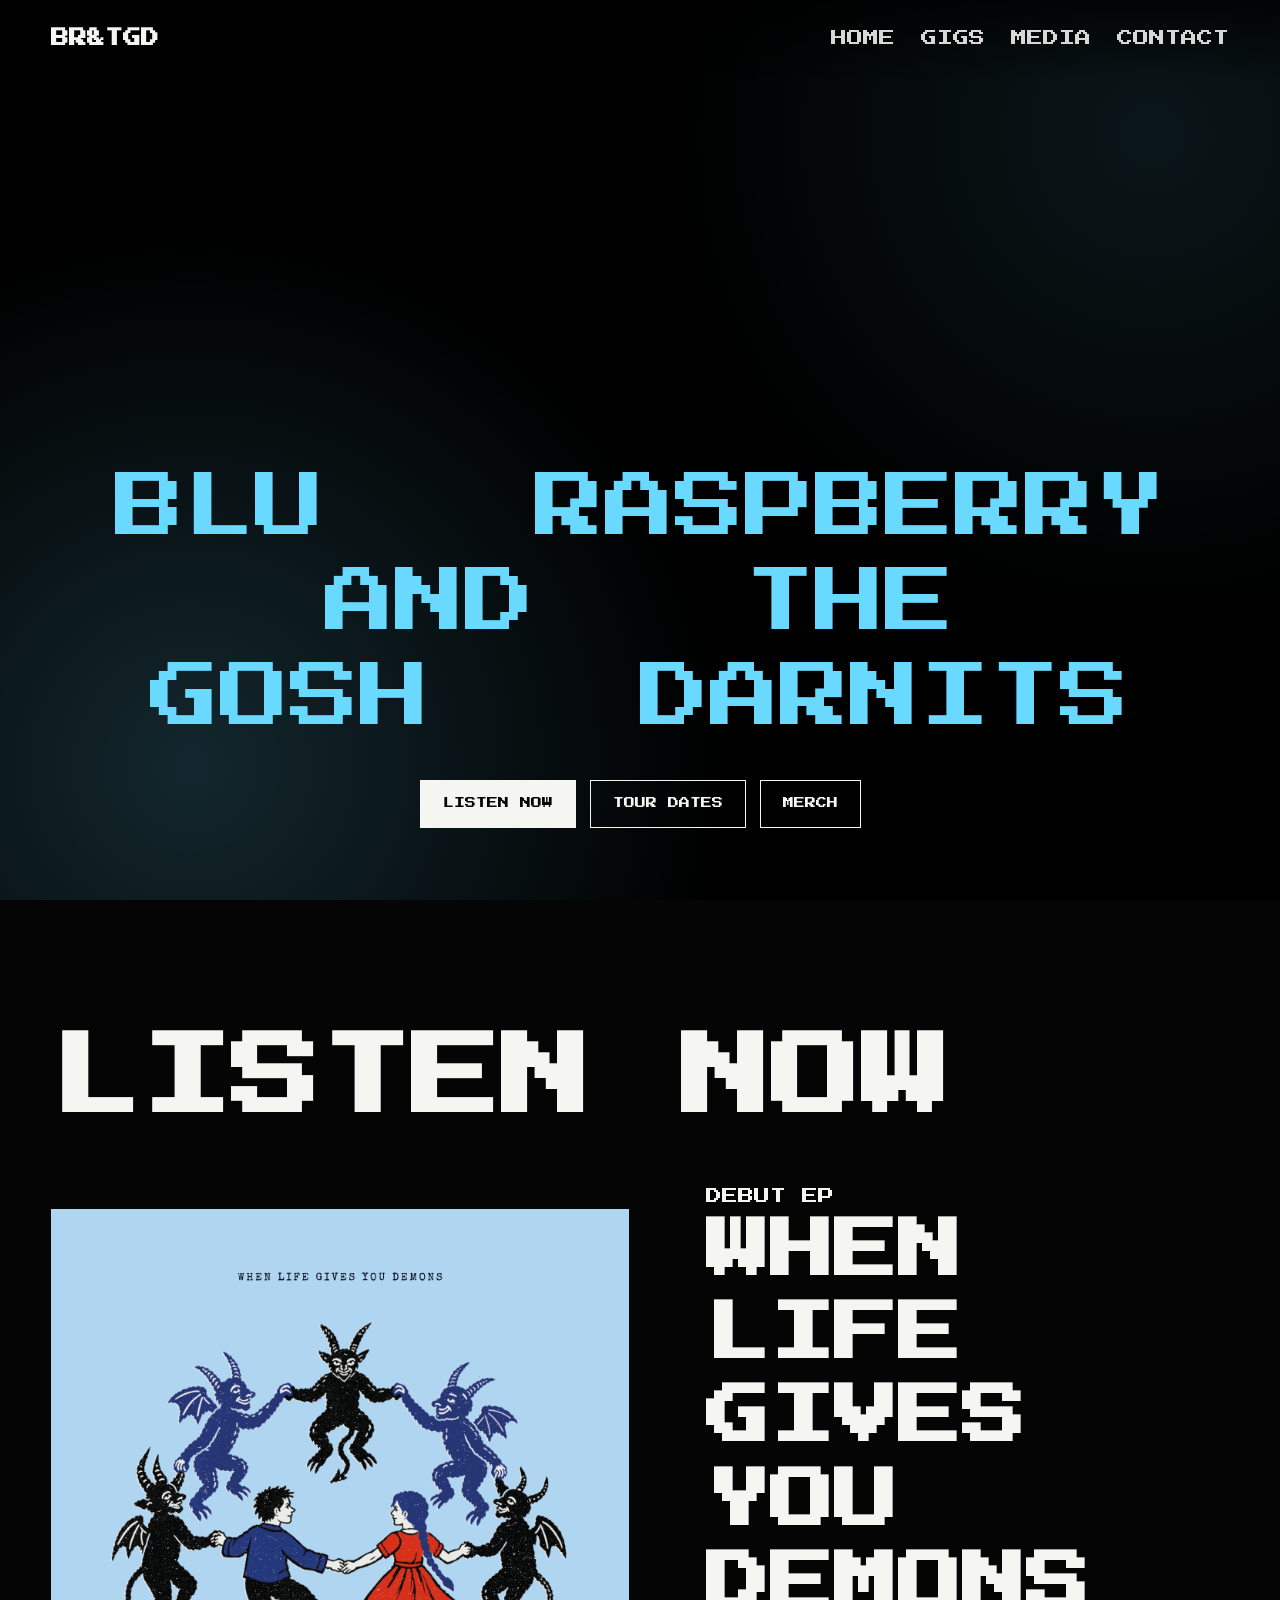
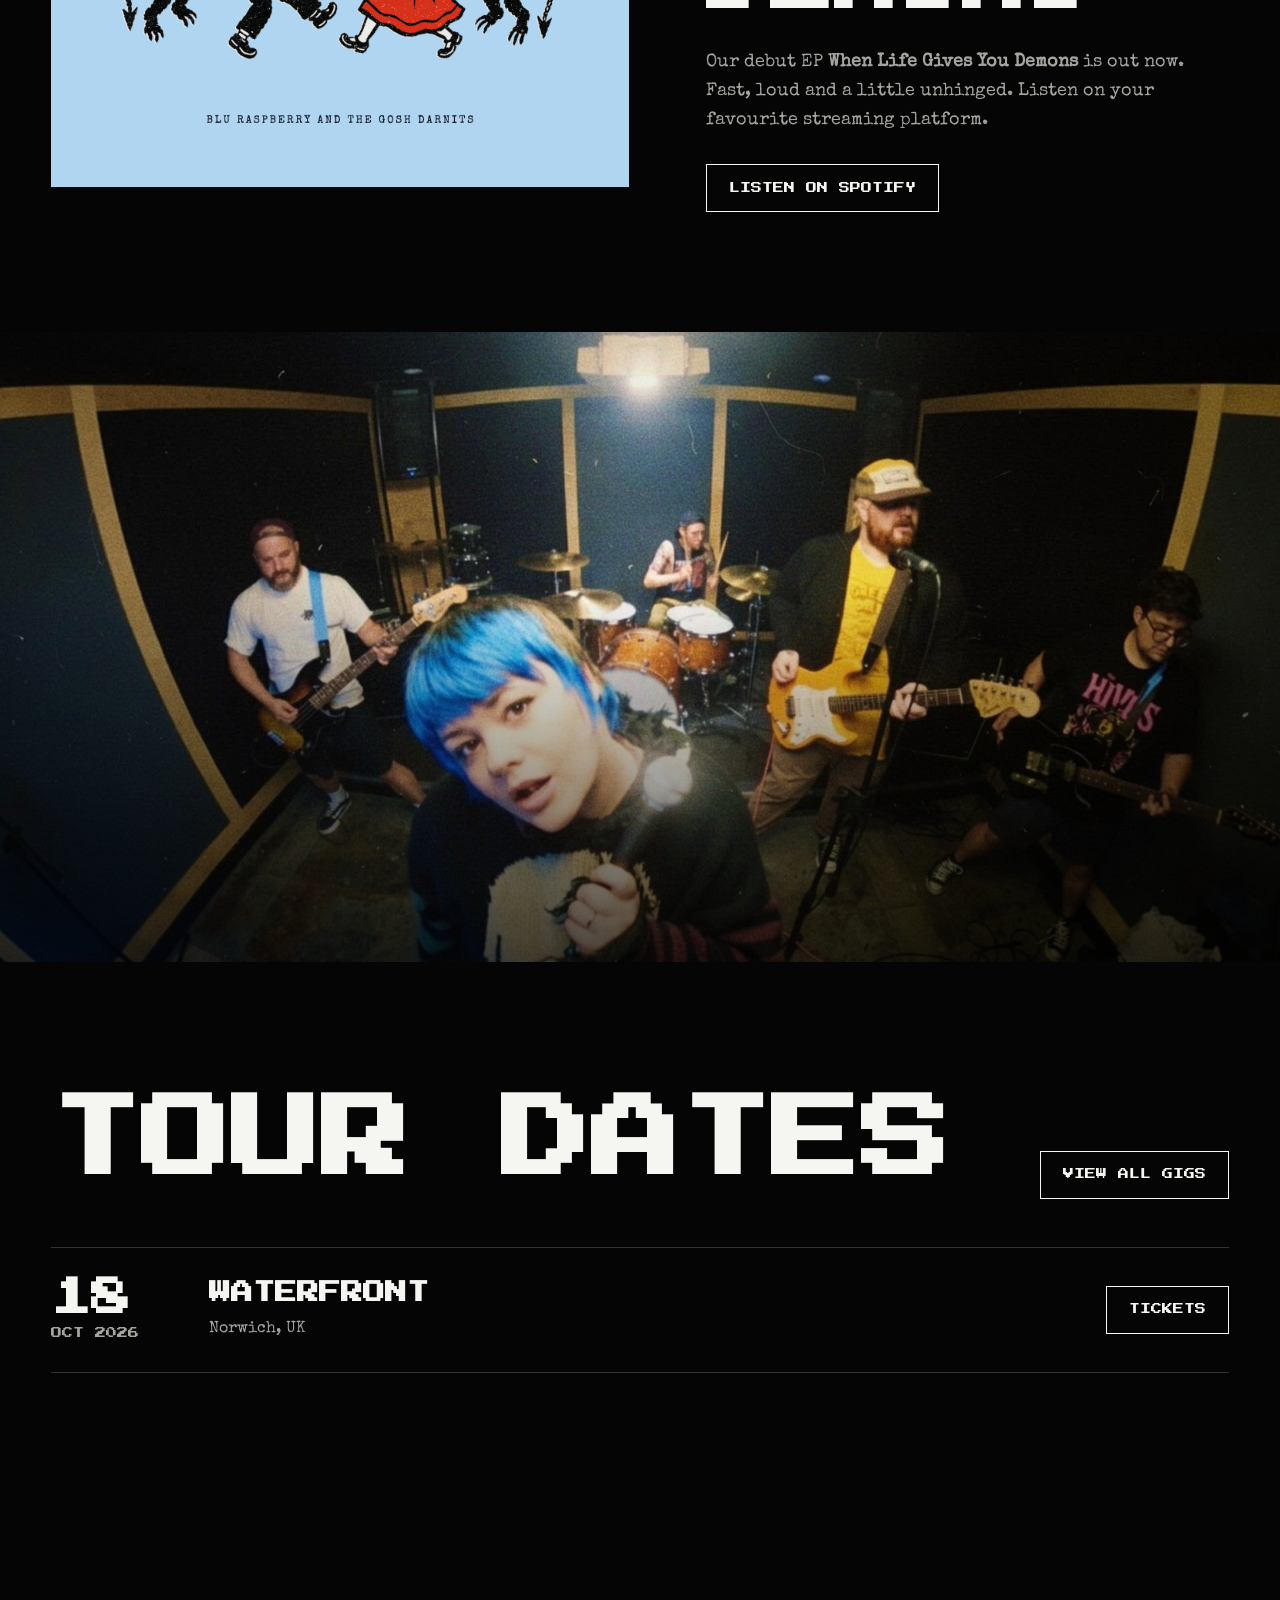
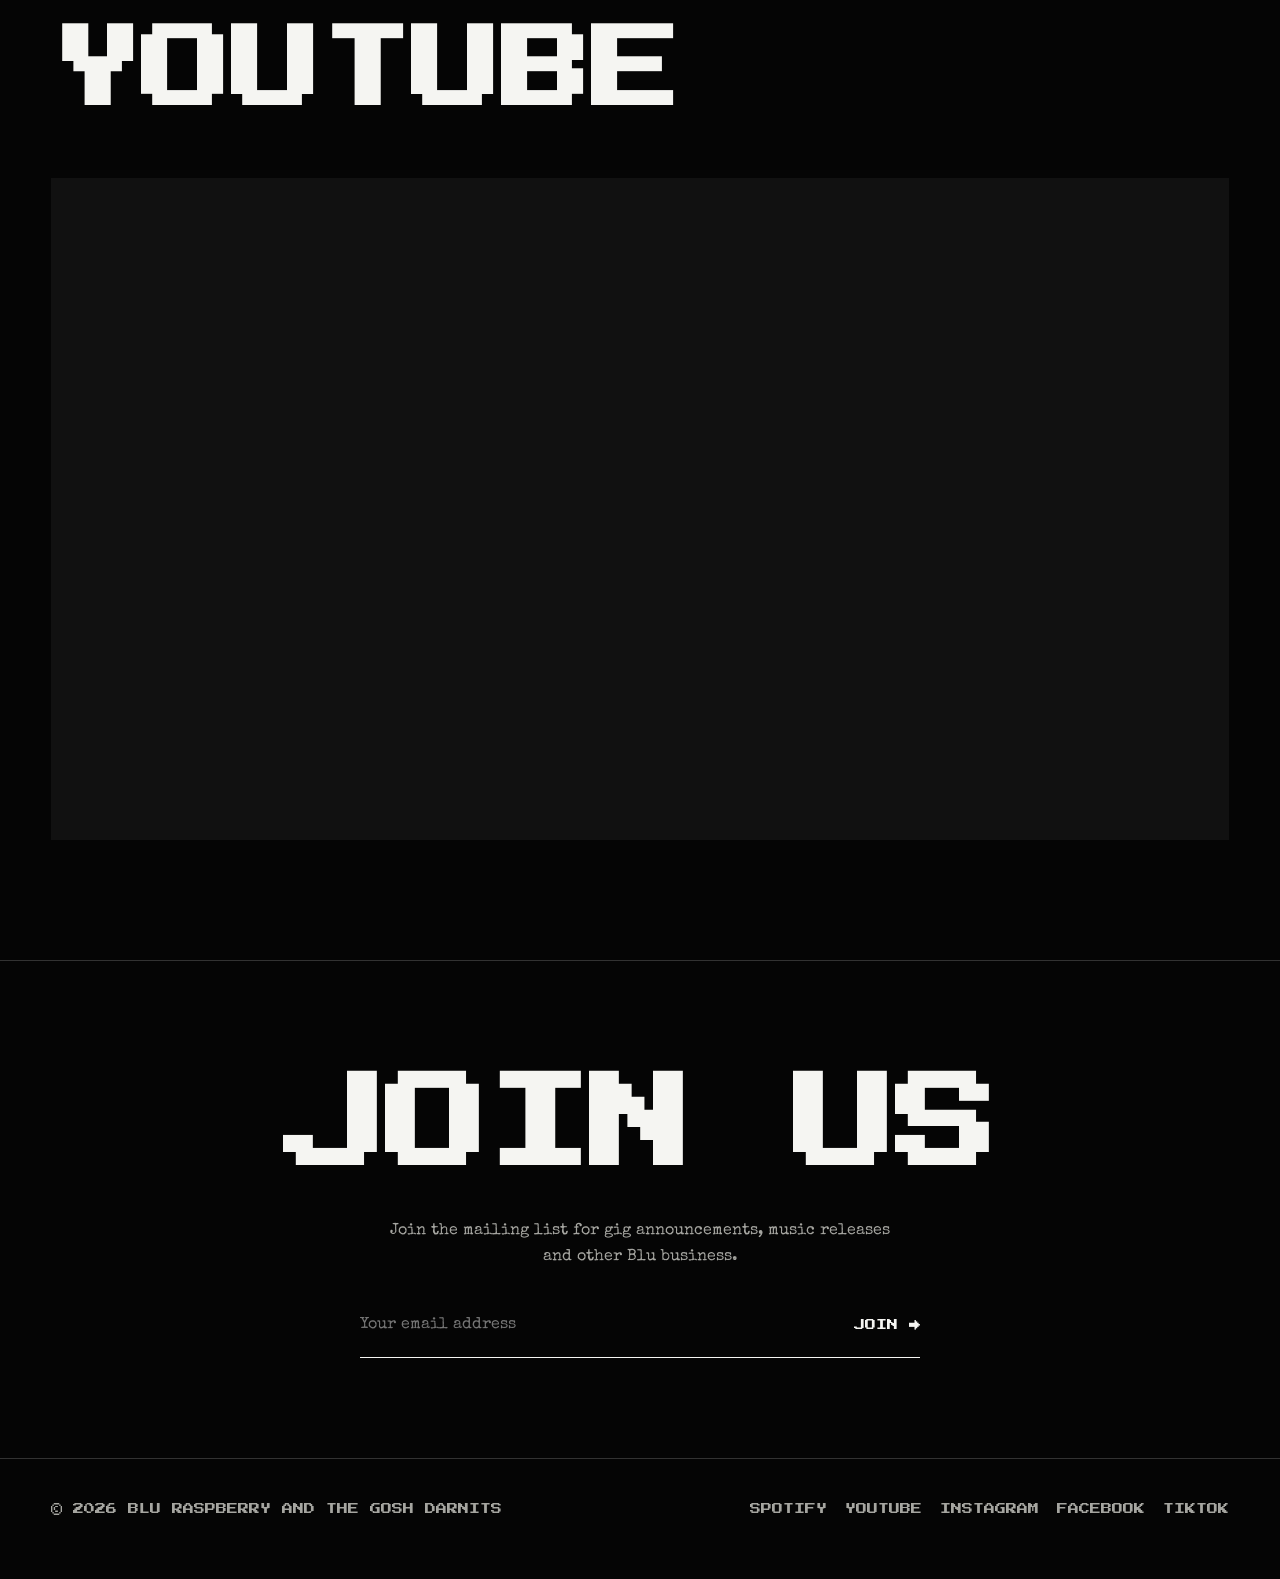
<file: index.html>
<!doctype html>
<html lang="en">

<head>

  <meta charset="utf-8">

  <meta
    name="viewport"
    content="width=device-width, initial-scale=1"
  >

  <title>Blu Raspberry and the Gosh Darnits</title>

  <meta
    name="description"
    content="Blu Raspberry and the Gosh Darnits — feral pop-punk from Norwich, UK."
  >


  <!-- GOOGLE FONTS -->

  <link
    rel="preconnect"
    href="https://fonts.googleapis.com"
  >

  <link
    rel="preconnect"
    href="https://fonts.gstatic.com"
    crossorigin
  >

  <link
    href="https://fonts.googleapis.com/css2?family=Press+Start+2P&family=Special+Elite&display=swap"
    rel="stylesheet"
  >


  <!-- STYLES -->

  <link
    rel="stylesheet"
    href="css/style.css"
  >

</head>


<body>


  <!-- =====================================================
       HEADER
       ===================================================== -->

  <header class="site-header">

    <a
      class="wordmark"
      href="index.html"
    >
      BR&amp;TGD
    </a>


    <button
      class="menu-toggle"
      aria-label="Open menu"
      aria-expanded="false"
    >
      ☰
    </button>


    <nav class="main-nav">

      <a href="index.html">
        Home
      </a>

      <a href="gigs.html">
        Gigs
      </a>

      <a href="media.html">
        Media
      </a>

      <a href="contact.html">
        Contact
      </a>

    </nav>

  </header>



  <!-- =====================================================
       MAIN CONTENT
       ===================================================== -->

  <main>


    <!-- ===================================================
         HERO
         =================================================== -->

    <section class="hero">


      <!-- BACKGROUND YOUTUBE VIDEO -->

      <div class="hero-video">

        <iframe
  width="100%"
  src="https://www.youtube.com/embed/1ONBBpG_FNk?autoplay=1&mute=1&loop=1&playlist=1ONBBpG_FNk&controls=0&start=11&playsinline=1&rel=0"
  title="Blu Raspberry and the Gosh Darnits"
  frameborder="0"
  allow="autoplay; encrypted-media; picture-in-picture"
  allowfullscreen
></iframe>

      </div>


      <!-- HERO CONTENT -->

      <div class="hero-content">


        <h1 class="bob-title">


          <!-- LINE 1 -->

          <span class="title-line">

            <span>B</span><span>l</span><span>u</span>

            <span>&nbsp;</span>

            <span>R</span><span>a</span><span>s</span><span>p</span><span>b</span><span>e</span><span>r</span><span>r</span><span>y</span>

          </span>


          <!-- LINE 2 -->

          <span class="title-line">

            <span>a</span><span>n</span><span>d</span>

            <span>&nbsp;</span>

            <span>t</span><span>h</span><span>e</span>

          </span>


          <!-- LINE 3 -->

          <span class="title-line">

            <span>G</span><span>o</span><span>s</span><span>h</span>

            <span>&nbsp;</span>

            <span>D</span><span>a</span><span>r</span><span>n</span><span>i</span><span>t</span><span>s</span>

          </span>


        </h1>


        <!-- HERO BUTTONS -->

        <div class="hero-actions">

          <a
            class="btn alt"
            href="media.html"
          >
            Listen now
          </a>


          <a
            class="btn"
            href="gigs.html"
          >
            Tour dates
          </a>


          <a
            class="btn"
            href="merch.html"
          >
            Merch
          </a>

        </div>


      </div>

    </section>



    <!-- ===================================================
         MUSIC
         =================================================== -->

    <section class="section">


      <div class="section-head">

        <h2 class="kicker">
          Listen now
        </h2>

      </div>


      <div class="release-grid">


        <!-- EP ARTWORK -->

        <img
          class="release-art"
          src="images/ep-artwork.jpg"
          alt="When Life Gives You Demons EP artwork"
        >


        <!-- EP INFORMATION -->

        <div class="release-copy">


          <div class="eyebrow">
            Debut EP
          </div>


          <h2>
            When Life Gives You Demons
          </h2>


          <p class="section-note">
            Our debut EP
            <strong>When Life Gives You Demons</strong>
            is out now. Fast, loud and a little unhinged.
            Listen on your favourite streaming platform.
          </p>


          <a
            class="btn"
            href="https://open.spotify.com/album/0XoG1e6gCSuXXVtiAIzRlU?si=KSHoi1o5SH6PeiyHknHcnw"
            target="_blank"
            rel="noopener"
          >
            Listen on Spotify
          </a>


        </div>

      </div>

    </section>



    <!-- ===================================================
         BAND IMAGE
         =================================================== -->

    <section
      class="feature-image"
      aria-label="Band photo"
    ></section>



    <!-- ===================================================
         GIGS
         =================================================== -->

    <section class="section">


      <div class="section-head">

        <h2 class="kicker">
          Tour dates
        </h2>


        <a
          class="btn"
          href="gigs.html"
        >
          View all gigs
        </a>

      </div>


      <div class="gig-list">


        <article class="gig">


          <div class="gig-date">

            <strong>
              18
            </strong>

            <span>
              OCT 2026
            </span>

          </div>


          <div class="gig-info">

            <h3>
              Waterfront
            </h3>

            <p>
              Norwich, UK
            </p>

          </div>


          <a
            class="btn"
            href="https://www.ueaticketbookings.co.uk/event/skating-polly/"
            target="_blank"
            rel="noopener"
          >
            Tickets
          </a>


        </article>


      </div>

    </section>



    <!-- ===================================================
         YOUTUBE
         =================================================== -->

    <section class="section">


      <div class="section-head">

        <h2 class="kicker">
          YouTube
        </h2>

      </div>


      <div class="video-wrap">

      <iframe width="560" height="315" src="https://www.youtube.com/embed/1ONBBpG_FNk?si=2N1hAqczdfHP2G8W&amp;controls=0&amp;start=11" title="YouTube video player" frameborder="0" allow="accelerometer; autoplay; clipboard-write; encrypted-media; gyroscope; picture-in-picture; web-share" referrerpolicy="strict-origin-when-cross-origin" allowfullscreen></iframe>

      </div>


    </section>



    <!-- ===================================================
         MAILING LIST
         =================================================== -->

    <section class="stay-close">


      <h2>
        Join us
      </h2>


      <p>
        Join the mailing list for gig announcements,
        music releases and other Blu business.
      </p>


      <form
        class="signup"
        action="#"
      >


        <input
          type="email"
          name="email"
          placeholder="Your email address"
          aria-label="Email address"
          required
        >


        <button type="submit">
          Join →
        </button>


      </form>


    </section>


  </main>



  <!-- =====================================================
       FOOTER
       ===================================================== -->

  <footer>


    <div>
      © 2026 Blu Raspberry and the Gosh Darnits
    </div>


    <div class="footer-links">


      <a
        href="https://open.spotify.com/artist/4R4jSaj4kJsIE6HIiWprp4?si=oIiqCdafR-WMfxySJ2ESaA"
        target="_blank"
        rel="noopener"
      >
        Spotify
      </a>


      <a
        href="https://www.youtube.com/channel/UCs3ZRJXBniSOkfigKyU58iQ"
        target="_blank"
        rel="noopener"
      >
        YouTube
      </a>


      <a
        href="https://www.instagram.com/bluraspberryandthegoshdarnits"
        target="_blank"
        rel="noopener"
      >
        Instagram
      </a>


      <a
        href="https://www.facebook.com/profile.php?id=61586484281925"
        target="_blank"
        rel="noopener"
      >
        Facebook
      </a>


      <a
        href="https://www.tiktok.com/@bratgdofficial"
        target="_blank"
        rel="noopener"
      >
        TikTok
      </a>


    </div>


  </footer>



  <!-- =====================================================
       JAVASCRIPT
       ===================================================== -->

  <script src="script.js"></script>


</body>

</html>
</file>
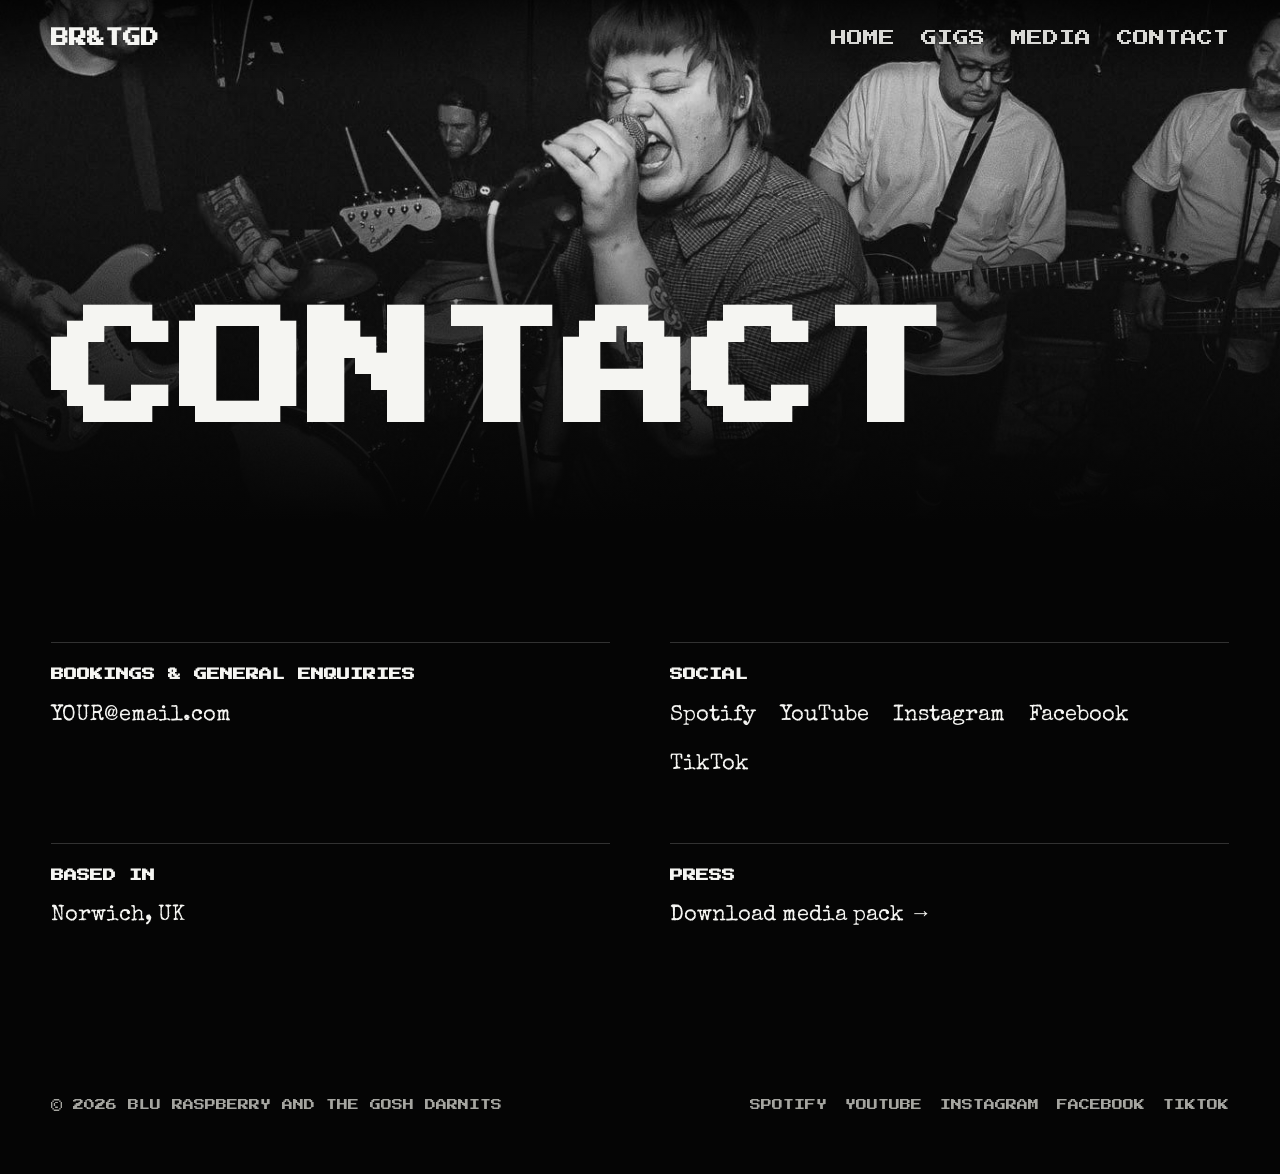
<file: contact.html>
<!doctype html>
<html lang="en">

<head>

  <meta charset="utf-8">

  <meta
    name="viewport"
    content="width=device-width, initial-scale=1"
  >

  <title>Contact | Blu Raspberry and the Gosh Darnits</title>

  <meta
    name="description"
    content="Blu Raspberry and the Gosh Darnits — feral pop-punk from Norwich, UK."
  >


  <!-- GOOGLE FONTS -->

  <link
    rel="preconnect"
    href="https://fonts.googleapis.com"
  >

  <link
    rel="preconnect"
    href="https://fonts.gstatic.com"
    crossorigin
  >

  <link
    href="https://fonts.googleapis.com/css2?family=Press+Start+2P&family=Special+Elite&display=swap"
    rel="stylesheet"
  >


  <!-- STYLES -->

  <link
    rel="stylesheet"
    href="css/style.css"
  >

</head>


<body>


  <!-- =====================================================
       HEADER
       ===================================================== -->

  <header class="site-header">

    <a
      class="wordmark"
      href="index.html"
    >
      BR&amp;TGD
    </a>


    <button
      class="menu-toggle"
      aria-label="Open menu"
      aria-expanded="false"
    >
      ☰
    </button>


    <nav class="main-nav">

      <a href="index.html">
        Home
      </a>

      <a href="gigs.html">
        Gigs
      </a>

      <a href="media.html">
        Media
      </a>

      <a href="contact.html">
        Contact
      </a>

    </nav>

  </header>



  <!-- =====================================================
       MAIN CONTENT
       ===================================================== -->

  <main>


    <!-- ===================================================
         PAGE HERO
         =================================================== -->

    <section class="page-hero">

      <div class="inner">

        <h1>
          Contact
        </h1>

      </div>

    </section>



    <!-- ===================================================
         CONTACT DETAILS
         =================================================== -->

    <section class="section">

      <div class="contact-grid">


        <!-- BOOKINGS -->

        <div class="contact-block">

          <h3>
            Bookings &amp; General Enquiries
          </h3>

          <a href="mailto:YOUR@email.com">
            YOUR@email.com
          </a>

        </div>



        <!-- SOCIAL -->

        <div class="contact-block">

          <h3>
            Social
          </h3>


          <div class="socials">

            <a
              href="https://open.spotify.com/artist/4R4jSaj4kJsIE6HIiWprp4?si=oIiqCdafR-WMfxySJ2ESaA"
              target="_blank"
              rel="noopener"
            >
              Spotify
            </a>


            <a
              href="https://www.youtube.com/channel/UCs3ZRJXBniSOkfigKyU58iQ"
              target="_blank"
              rel="noopener"
            >
              YouTube
            </a>


            <a
              href="https://www.instagram.com/bluraspberryandthegoshdarnits"
              target="_blank"
              rel="noopener"
            >
              Instagram
            </a>


            <a
              href="https://www.facebook.com/profile.php?id=61586484281925"
              target="_blank"
              rel="noopener"
            >
              Facebook
            </a>


            <a
              href="https://www.tiktok.com/@bratgdofficial"
              target="_blank"
              rel="noopener"
            >
              TikTok
            </a>

          </div>

        </div>



        <!-- LOCATION -->

        <div class="contact-block">

          <h3>
            Based in
          </h3>

          <p>
            Norwich, UK
          </p>

        </div>



        <!-- PRESS -->

        <div class="contact-block">

          <h3>
            Press
          </h3>

          <a
            href="media/blu-raspberry-media-pack.zip"
            download
          >
            Download media pack →
          </a>

        </div>


      </div>

    </section>


  </main>



  <!-- =====================================================
       FOOTER
       ===================================================== -->

  <footer>


    <div>
      © 2026 Blu Raspberry and the Gosh Darnits
    </div>


    <div class="footer-links">


      <a
        href="https://open.spotify.com/artist/4R4jSaj4kJsIE6HIiWprp4?si=oIiqCdafR-WMfxySJ2ESaA"
        target="_blank"
        rel="noopener"
      >
        Spotify
      </a>


      <a
        href="https://www.youtube.com/channel/UCs3ZRJXBniSOkfigKyU58iQ"
        target="_blank"
        rel="noopener"
      >
        YouTube
      </a>


      <a
        href="https://www.instagram.com/bluraspberryandthegoshdarnits"
        target="_blank"
        rel="noopener"
      >
        Instagram
      </a>


      <a
        href="https://www.facebook.com/profile.php?id=61586484281925"
        target="_blank"
        rel="noopener"
      >
        Facebook
      </a>


      <a
        href="https://www.tiktok.com/@bratgdofficial"
        target="_blank"
        rel="noopener"
      >
        TikTok
      </a>


    </div>


  </footer>



  <!-- =====================================================
       JAVASCRIPT
       ===================================================== -->

  <script src="script.js"></script>


</body>

</html>
</file>
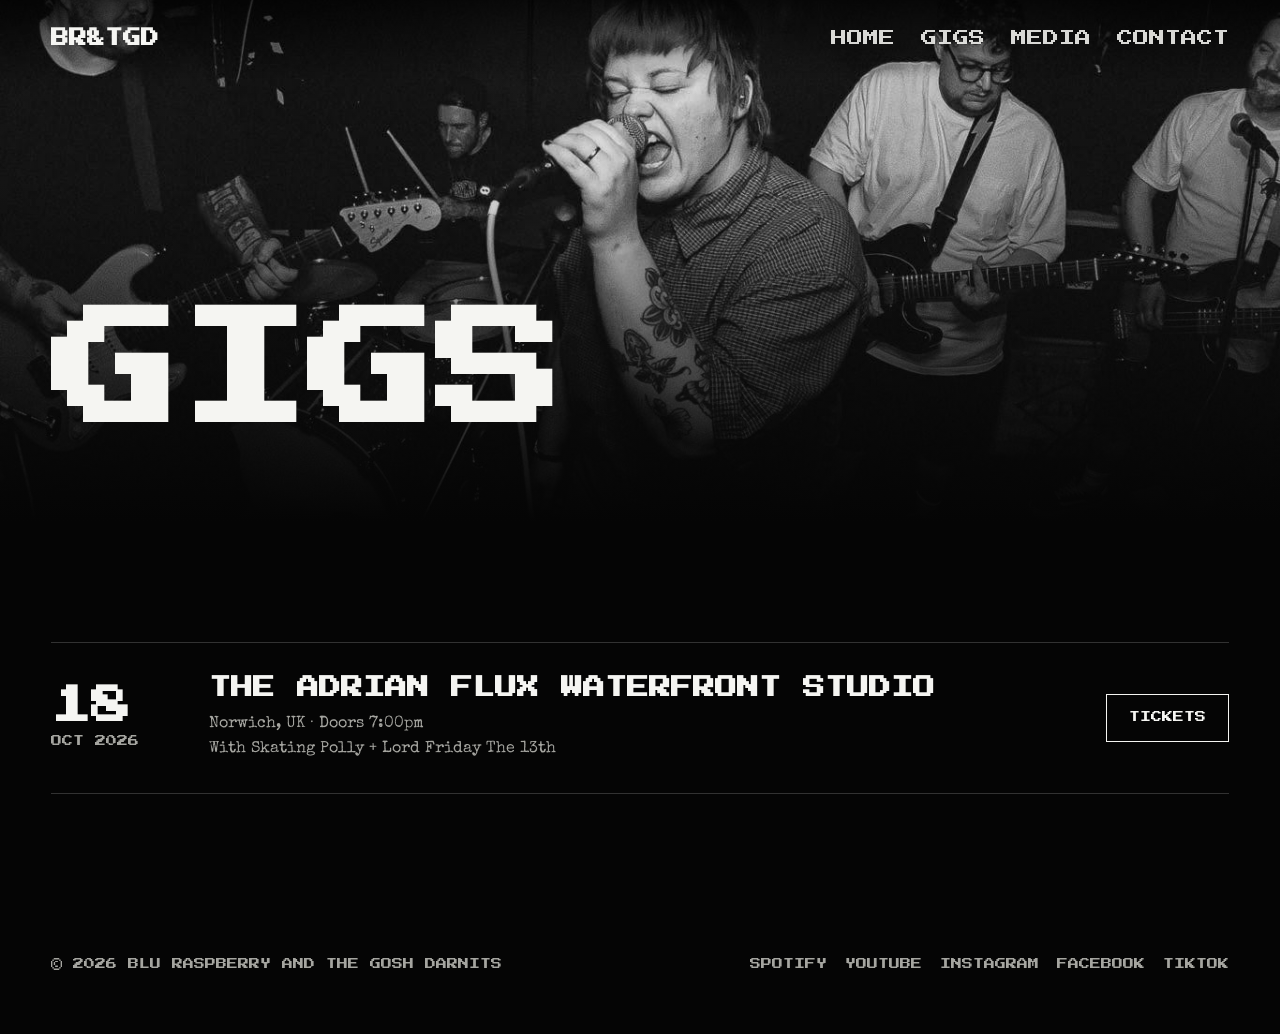
<file: gigs.html>
<!doctype html>
<html lang="en">

<head>

  <meta charset="utf-8">

  <meta
    name="viewport"
    content="width=device-width, initial-scale=1"
  >

  <title>Gigs | Blu Raspberry and the Gosh Darnits</title>

  <meta
    name="description"
    content="Blu Raspberry and the Gosh Darnits — feral pop-punk from Norwich, UK."
  >


  <!-- GOOGLE FONTS -->

  <link
    rel="preconnect"
    href="https://fonts.googleapis.com"
  >

  <link
    rel="preconnect"
    href="https://fonts.gstatic.com"
    crossorigin
  >

  <link
    href="https://fonts.googleapis.com/css2?family=Press+Start+2P&family=Special+Elite&display=swap"
    rel="stylesheet"
  >


  <!-- STYLES -->

  <link
    rel="stylesheet"
    href="css/style.css"
  >

</head>


<body>


  <!-- =====================================================
       HEADER
       ===================================================== -->

  <header class="site-header">

    <a
      class="wordmark"
      href="index.html"
    >
      BR&amp;TGD
    </a>


    <button
      class="menu-toggle"
      aria-label="Open menu"
      aria-expanded="false"
    >
      ☰
    </button>


    <nav class="main-nav">

      <a href="index.html">
        Home
      </a>

      <a href="gigs.html">
        Gigs
      </a>

      <a href="media.html">
        Media
      </a>

      <a href="contact.html">
        Contact
      </a>

    </nav>

  </header>



  <!-- =====================================================
       MAIN CONTENT
       ===================================================== -->

  <main>


    <!-- ===================================================
         PAGE HERO
         =================================================== -->

    <section class="page-hero">

      <div class="inner">

        <h1>
          Gigs
        </h1>

      </div>

    </section>



    <!-- ===================================================
         GIG LIST
         =================================================== -->

    <section class="section">

      <div class="gig-list">


        <!-- GIG 1 -->

        <article class="gig">


          <!-- DATE -->

          <div class="gig-date">

            <strong>
              18
            </strong>

            <span>
              OCT 2026
            </span>

          </div>


          <!-- GIG INFORMATION -->

          <div class="gig-info">

            <h3>
              The Adrian Flux Waterfront Studio
            </h3>

            <p>
              Norwich, UK · Doors 7:00pm
            </p>

            <p>
              With Skating Polly + Lord Friday The 13th
            </p>

          </div>


          <!-- TICKETS -->

          <a
            class="btn"
            href="https://www.ueaticketbookings.co.uk/event/skating-polly/"
            target="_blank"
            rel="noopener"
          >
            Tickets
          </a>


        </article>


      </div>

    </section>


  </main>



  <!-- =====================================================
       FOOTER
       ===================================================== -->

  <footer>


    <div>
      © 2026 Blu Raspberry and the Gosh Darnits
    </div>


    <div class="footer-links">


      <a
        href="https://open.spotify.com/artist/4R4jSaj4kJsIE6HIiWprp4?si=oIiqCdafR-WMfxySJ2ESaA"
        target="_blank"
        rel="noopener"
      >
        Spotify
      </a>


      <a
        href="https://www.youtube.com/channel/UCs3ZRJXBniSOkfigKyU58iQ"
        target="_blank"
        rel="noopener"
      >
        YouTube
      </a>


      <a
        href="https://www.instagram.com/bluraspberryandthegoshdarnits"
        target="_blank"
        rel="noopener"
      >
        Instagram
      </a>


      <a
        href="https://www.facebook.com/profile.php?id=61586484281925"
        target="_blank"
        rel="noopener"
      >
        Facebook
      </a>


      <a
        href="https://www.tiktok.com/@bratgdofficial"
        target="_blank"
        rel="noopener"
      >
        TikTok
      </a>


    </div>


  </footer>



  <!-- =====================================================
       JAVASCRIPT
       ===================================================== -->

  <script src="script.js"></script>


</body>

</html>
</file>
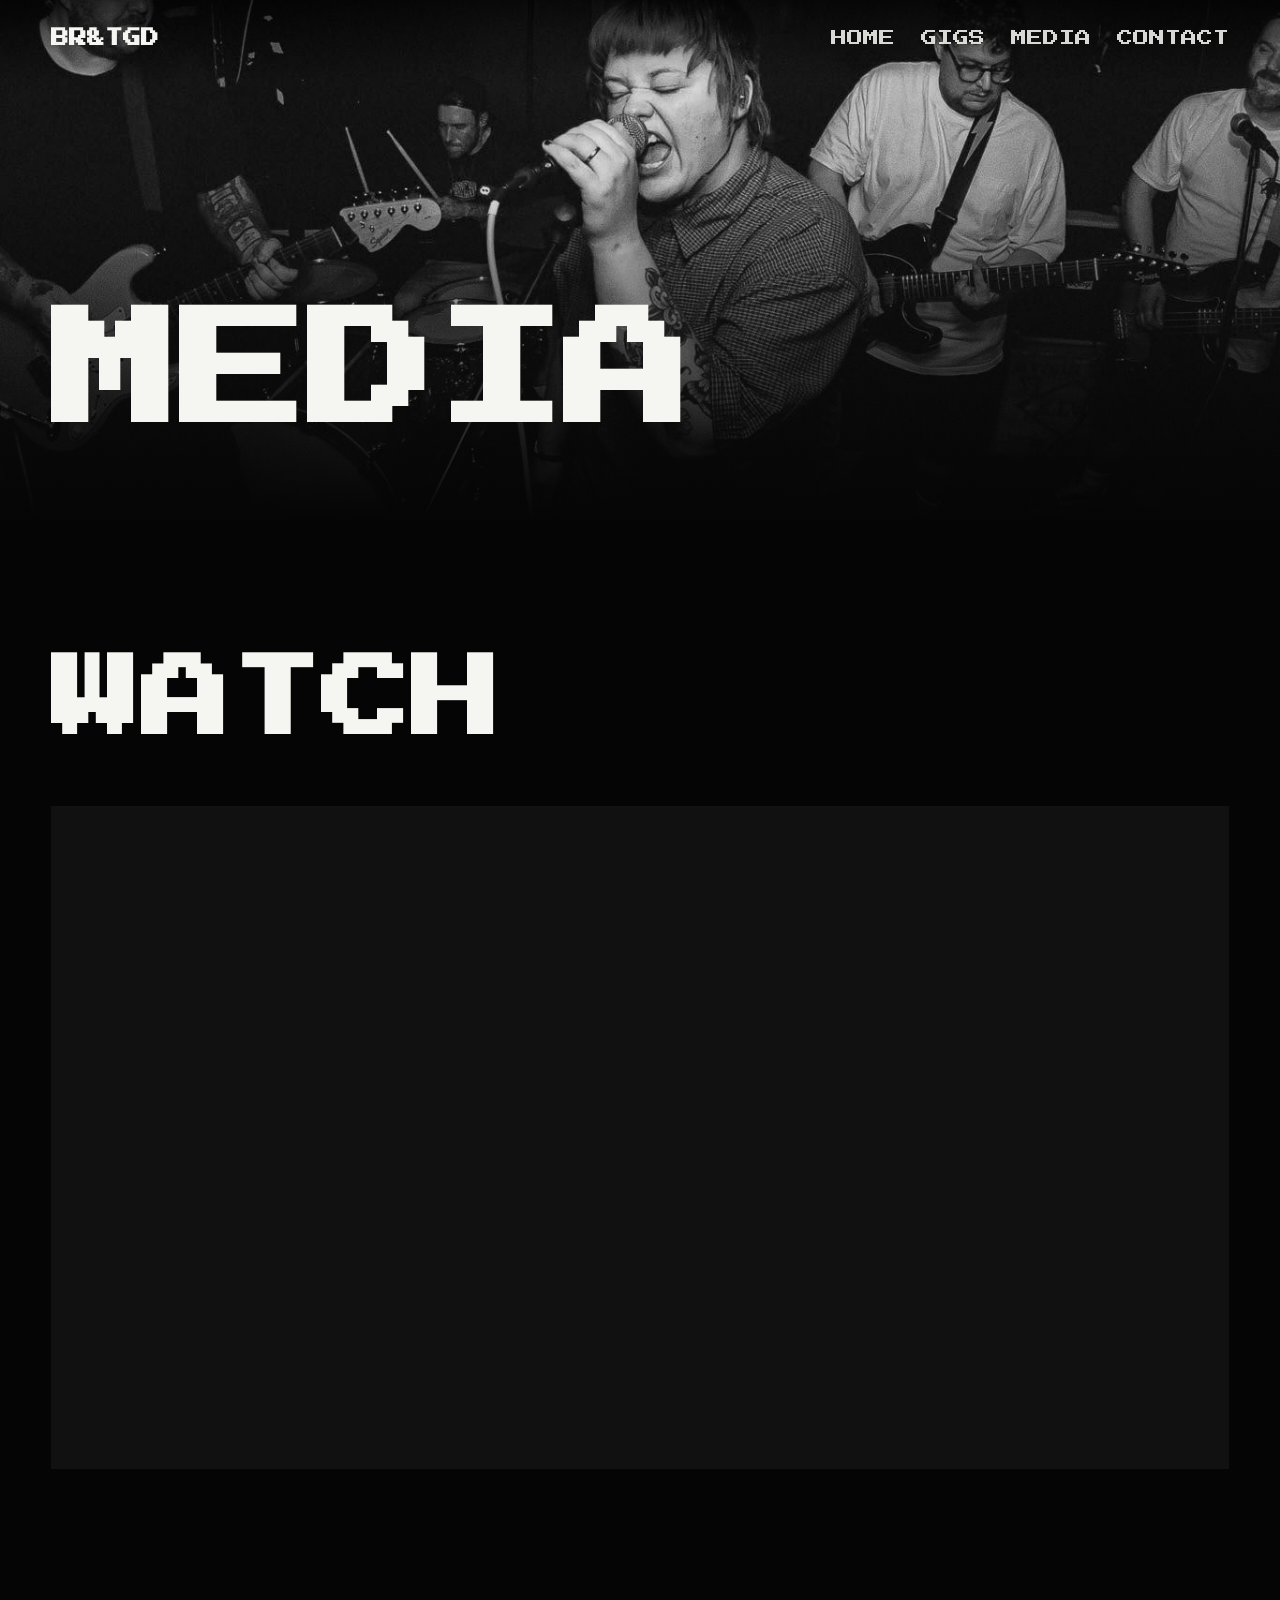
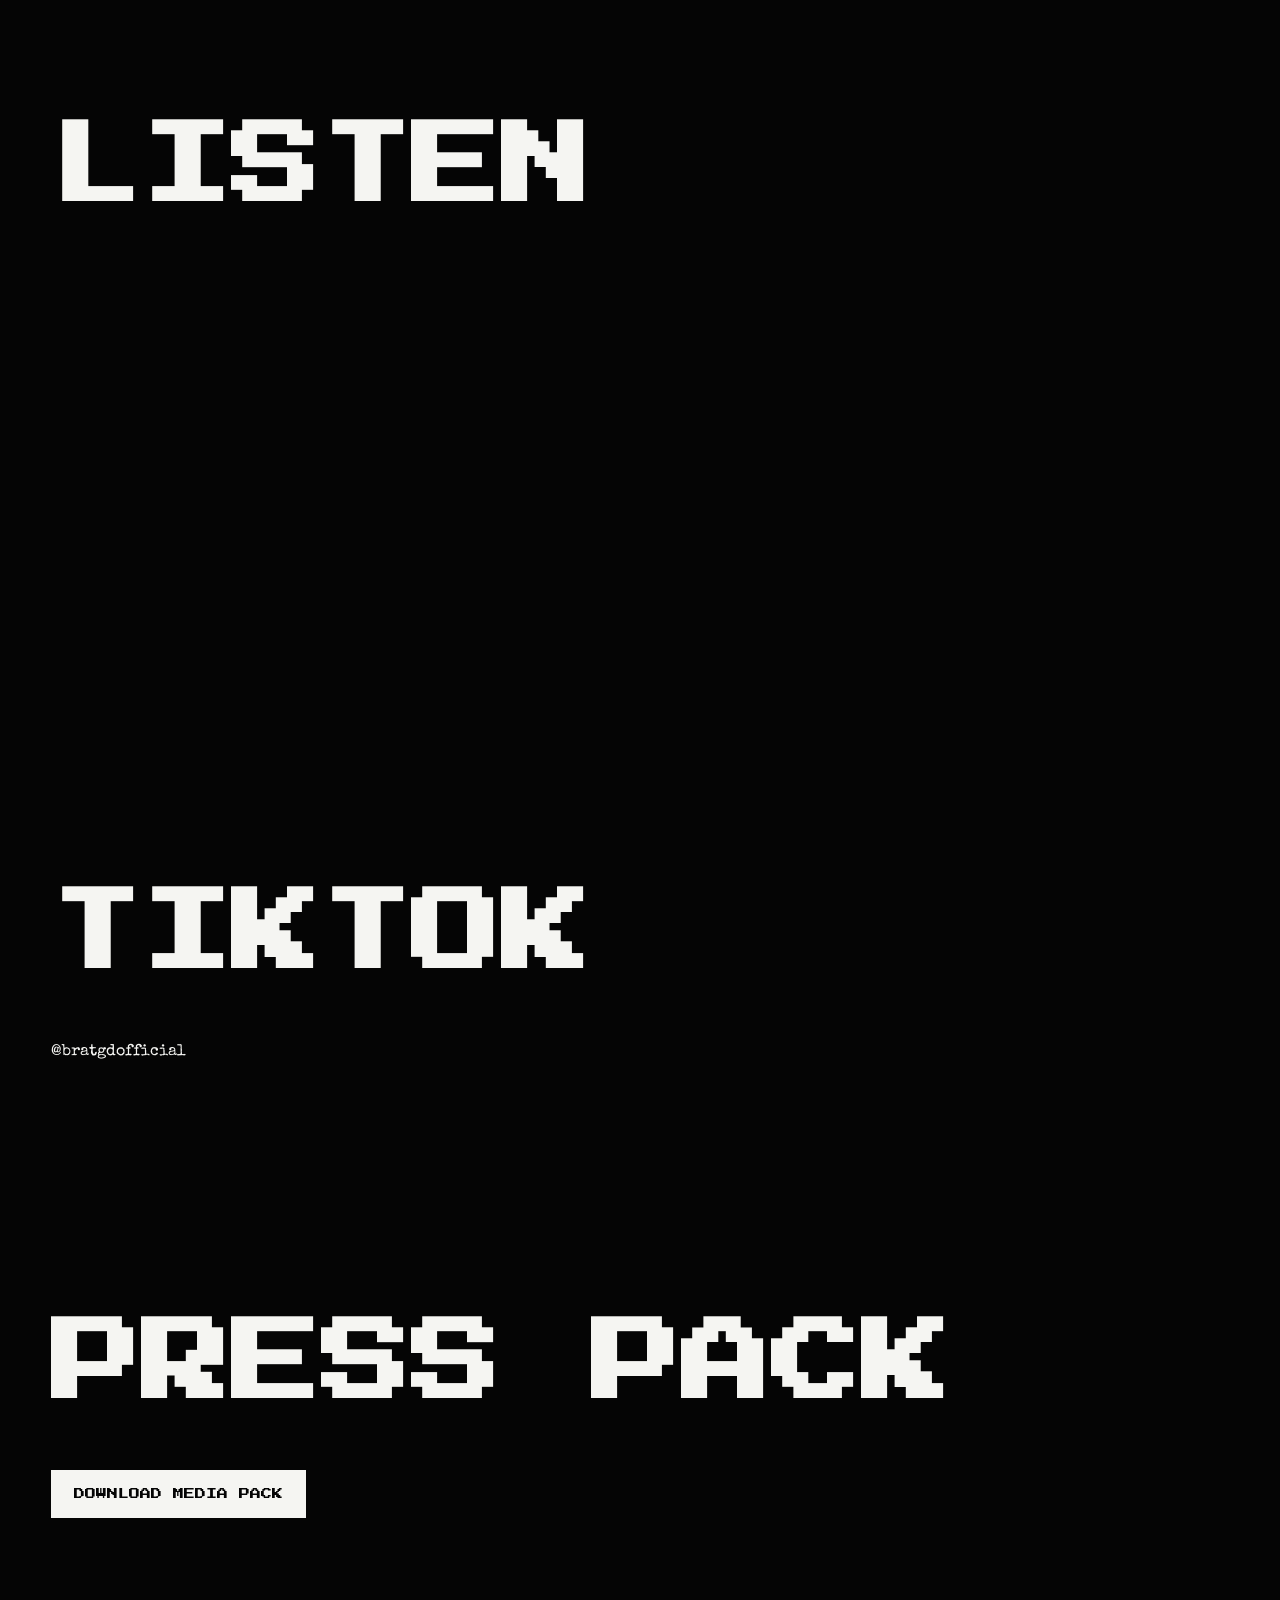
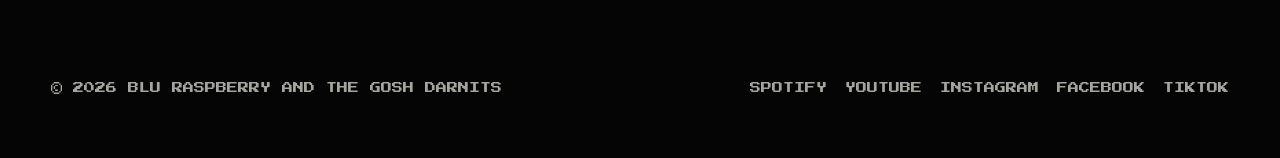
<file: media.html>
<!doctype html>
<html lang="en">

<head>

  <meta charset="utf-8">

  <meta
    name="viewport"
    content="width=device-width, initial-scale=1"
  >

  <title>Media | Blu Raspberry and the Gosh Darnits</title>

  <meta
    name="description"
    content="Blu Raspberry and the Gosh Darnits — feral pop-punk from Norwich, UK."
  >


  <!-- GOOGLE FONTS -->

  <link
    rel="preconnect"
    href="https://fonts.googleapis.com"
  >

  <link
    rel="preconnect"
    href="https://fonts.gstatic.com"
    crossorigin
  >

  <link
    href="https://fonts.googleapis.com/css2?family=Press+Start+2P&family=Special+Elite&display=swap"
    rel="stylesheet"
  >


  <!-- STYLES -->

  <link
    rel="stylesheet"
    href="css/style.css"
  >

</head>


<body>


  <!-- =====================================================
       HEADER
       ===================================================== -->

  <header class="site-header">

    <a
      class="wordmark"
      href="index.html"
    >
      BR&amp;TGD
    </a>


    <button
      class="menu-toggle"
      aria-label="Open menu"
      aria-expanded="false"
    >
      ☰
    </button>


    <nav class="main-nav">

      <a href="index.html">
        Home
      </a>

      <a href="gigs.html">
        Gigs
      </a>

      <a href="media.html">
        Media
      </a>

      <a href="contact.html">
        Contact
      </a>

    </nav>

  </header>



  <!-- =====================================================
       MAIN CONTENT
       ===================================================== -->

  <main>


    <!-- ===================================================
         PAGE HERO
         =================================================== -->

    <section class="page-hero">

      <div class="inner">

        <h1>
          Media
        </h1>

      </div>

    </section>



    <!-- ===================================================
         WATCH
         =================================================== -->

    <section class="section">

      <div class="section-head">

        <h2 class="kicker">
          Watch
        </h2>

      </div>


      <div class="video-wrap">

        <iframe
          src="https://www.youtube.com/embed/1ONBBpG_FNk"
          title="Blu Raspberry and the Gosh Darnits video"
          allow="accelerometer; autoplay; clipboard-write; encrypted-media; gyroscope; picture-in-picture; web-share"
          referrerpolicy="strict-origin-when-cross-origin"
          allowfullscreen
        ></iframe>

      </div>

    </section>



    <!-- ===================================================
         LISTEN
         =================================================== -->

    <section class="section">

      <div class="section-head">

        <h2 class="kicker">
          Listen
        </h2>

      </div>


      <div class="spotify-embed">

        <iframe
          src="https://open.spotify.com/embed/album/0XoG1e6gCSuXXVtiAIzRlU?utm_source=generator"
          width="100%"
          height="352"
          frameborder="0"
          allow="autoplay; clipboard-write; encrypted-media; fullscreen; picture-in-picture"
          loading="lazy"
          title="When Life Gives You Demons on Spotify"
        ></iframe>

      </div>

    </section>



    <!-- ===================================================
         TIKTOK
         =================================================== -->

    <section class="section">

      <div class="section-head">

        <h2 class="kicker">
          TikTok
        </h2>

      </div>


      <div class="tiktok-feed">

        <blockquote
          class="tiktok-embed"
          cite="https://www.tiktok.com/@bratgdofficial"
          data-unique-id="bratgdofficial"
          data-embed-type="creator"
          style="max-width: 780px; min-width: 288px;"
        >

          <section>

            <a
              href="https://www.tiktok.com/@bratgdofficial"
              target="_blank"
              rel="noopener"
            >
              @bratgdofficial
            </a>

          </section>

        </blockquote>

      </div>

    </section>



    <!-- ===================================================
         PRESS PACK
         =================================================== -->

    <section class="section">

      <div class="section-head">

        <h2 class="kicker">
          Press pack
        </h2>

      </div>


      <a
        class="btn alt"
        href="media/blu-raspberry-media-pack.zip"
        download
      >
        Download media pack
      </a>

    </section>


  </main>



  <!-- =====================================================
       FOOTER
       ===================================================== -->

  <footer>


    <div>
      © 2026 Blu Raspberry and the Gosh Darnits
    </div>


    <div class="footer-links">


      <a
        href="https://open.spotify.com/artist/4R4jSaj4kJsIE6HIiWprp4?si=oIiqCdafR-WMfxySJ2ESaA"
        target="_blank"
        rel="noopener"
      >
        Spotify
      </a>


      <a
        href="https://www.youtube.com/channel/UCs3ZRJXBniSOkfigKyU58iQ"
        target="_blank"
        rel="noopener"
      >
        YouTube
      </a>


      <a
        href="https://www.instagram.com/bluraspberryandthegoshdarnits"
        target="_blank"
        rel="noopener"
      >
        Instagram
      </a>


      <a
        href="https://www.facebook.com/profile.php?id=61586484281925"
        target="_blank"
        rel="noopener"
      >
        Facebook
      </a>


      <a
        href="https://www.tiktok.com/@bratgdofficial"
        target="_blank"
        rel="noopener"
      >
        TikTok
      </a>


    </div>

  </footer>



  <!-- =====================================================
       SCRIPTS
       ===================================================== -->

  <script src="script.js"></script>

  <script
    async
    src="https://www.tiktok.com/embed.js"
  ></script>


</body>

</html>
</file>
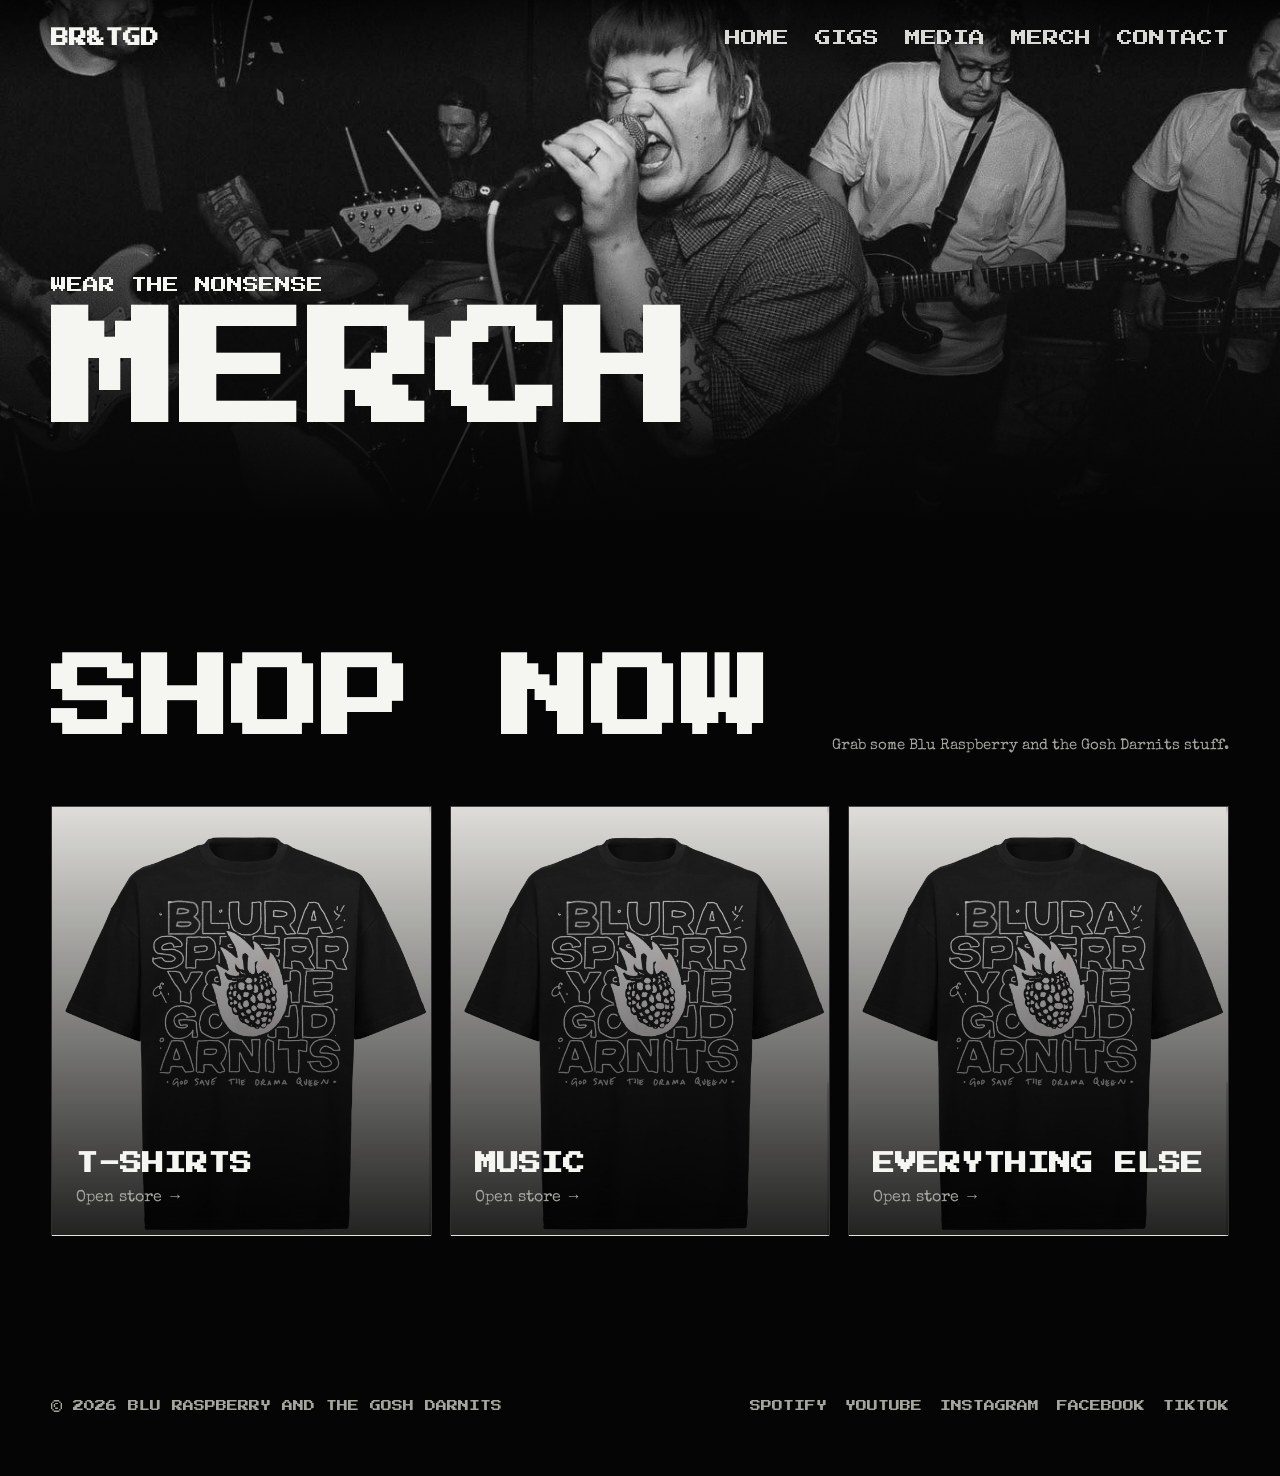
<file: merch.html>
<!doctype html>
<html lang="en">

<head>

  <meta charset="utf-8">

  <meta
    name="viewport"
    content="width=device-width, initial-scale=1"
  >

  <title>Merch | Blu Raspberry and the Gosh Darnits</title>

  <meta
    name="description"
    content="Merch from Blu Raspberry and the Gosh Darnits — feral pop-punk from Norwich, UK."
  >


  <!-- GOOGLE FONTS -->

  <link
    rel="preconnect"
    href="https://fonts.googleapis.com"
  >

  <link
    rel="preconnect"
    href="https://fonts.gstatic.com"
    crossorigin
  >

  <link
    href="https://fonts.googleapis.com/css2?family=Press+Start+2P&family=Special+Elite&display=swap"
    rel="stylesheet"
  >


  <!-- STYLES -->

  <link
    rel="stylesheet"
    href="css/style.css"
  >

</head>


<body>


  <!-- =====================================================
       HEADER
       ===================================================== -->

  <header class="site-header">

    <a
      class="wordmark"
      href="index.html"
    >
      BR&amp;TGD
    </a>


    <button
      class="menu-toggle"
      aria-label="Open menu"
      aria-expanded="false"
    >
      ☰
    </button>


    <nav class="main-nav">

      <a href="index.html">
        Home
      </a>

      <a href="gigs.html">
        Gigs
      </a>

      <a href="media.html">
        Media
      </a>

      <a href="merch.html">
        Merch
      </a>

      <a href="contact.html">
        Contact
      </a>

    </nav>

  </header>



  <!-- =====================================================
       MAIN CONTENT
       ===================================================== -->

  <main>


    <!-- ===================================================
         PAGE HERO
         =================================================== -->

    <section class="page-hero">

      <div class="inner">

        <div class="eyebrow">
          Wear the nonsense
        </div>

        <h1>
          Merch
        </h1>

      </div>

    </section>



    <!-- ===================================================
         MERCH
         =================================================== -->

    <section class="section">


      <div class="section-head">

        <h2 class="kicker">
          Shop now
        </h2>

        <p class="section-note">
          Grab some Blu Raspberry and the Gosh Darnits stuff.
        </p>

      </div>



      <div class="merch-grid">


        <!-- T-SHIRTS -->

        <a
          class="merch-card"
          href="https://YOUR-SHOP-LINK.com"
          target="_blank"
          rel="noopener"
        >

          <div>

            <h3>
              T-shirts
            </h3>

            <p>
              Open store →
            </p>

          </div>

        </a>



        <!-- MUSIC -->

        <a
          class="merch-card"
          href="https://YOUR-SHOP-LINK.com"
          target="_blank"
          rel="noopener"
        >

          <div>

            <h3>
              Music
            </h3>

            <p>
              Open store →
            </p>

          </div>

        </a>



        <!-- EVERYTHING ELSE -->

        <a
          class="merch-card"
          href="https://YOUR-SHOP-LINK.com"
          target="_blank"
          rel="noopener"
        >

          <div>

            <h3>
              Everything else
            </h3>

            <p>
              Open store →
            </p>

          </div>

        </a>


      </div>

    </section>


  </main>



  <!-- =====================================================
       FOOTER
       ===================================================== -->

  <footer>


    <div>
      © 2026 Blu Raspberry and the Gosh Darnits
    </div>


    <div class="footer-links">


      <a
        href="https://open.spotify.com/artist/4R4jSaj4kJsIE6HIiWprp4?si=oIiqCdafR-WMfxySJ2ESaA"
        target="_blank"
        rel="noopener"
      >
        Spotify
      </a>


      <a
        href="https://www.youtube.com/channel/UCs3ZRJXBniSOkfigKyU58iQ"
        target="_blank"
        rel="noopener"
      >
        YouTube
      </a>


      <a
        href="https://www.instagram.com/bluraspberryandthegoshdarnits"
        target="_blank"
        rel="noopener"
      >
        Instagram
      </a>


      <a
        href="https://www.facebook.com/profile.php?id=61586484281925"
        target="_blank"
        rel="noopener"
      >
        Facebook
      </a>


      <a
        href="https://www.tiktok.com/@bratgdofficial"
        target="_blank"
        rel="noopener"
      >
        TikTok
      </a>


    </div>


  </footer>



  <!-- =====================================================
       JAVASCRIPT
       ===================================================== -->

  <script src="script.js"></script>


</body>

</html>
</file>
<file: css/style.css>
/* =========================================================
   BLU RASPBERRY AND THE GOSH DARNITS
   MAIN STYLESHEET
   ========================================================= */


/* =========================================================
   1. VARIABLES
   ========================================================= */

:root {
  --bg: #050505;
  --text: #f5f5f2;
  --muted: #a5a5a0;
  --line: rgba(255, 255, 255, 0.18);
  --accent: #69d9ff;
  --max-width: 1280px;
}


/* =========================================================
   2. RESET
   ========================================================= */

* {
  box-sizing: border-box;
  margin: 0;
  padding: 0;
}

html {
  scroll-behavior: smooth;
}

body {
  background: var(--bg);
  color: var(--text);

  font-family: "Special Elite", cursive;
  line-height: 1.6;

  overflow-x: hidden;
}

a {
  color: inherit;
  text-decoration: none;
}

img {
  display: block;
  width: 100%;
}

button,
input {
  font: inherit;
}


/* =========================================================
   3. TYPOGRAPHY
   ========================================================= */

/*
   Headings use Press Start 2P.
   Body copy uses Special Elite.
*/

h1,
h2,
h3,
h4,
h5,
h6,
.kicker,
.contact-block h3,
.merch-card h3 {
  font-family: "Press Start 2P", system-ui;
  line-height: 1.3;
}


/* Interface text */

.wordmark,
.main-nav,
.menu-toggle,
.eyebrow,
.btn,
.gig-date,
.signup button,
footer {
  font-family: "Press Start 2P", system-ui;
}


/* Consistent heading treatment */

h1,
h2,
h3,
h4,
h5,
h6,
.kicker,
.eyebrow,
.wordmark,
.gig-date strong,
.gig-date span,
.contact-block h3,
.merch-card h3 {
  text-transform: uppercase;
  letter-spacing: 0;
}


/* =========================================================
   4. HEADER / NAVIGATION
   ========================================================= */

.site-header {
  position: fixed;
  top: 0;
  left: 0;
  right: 0;

  z-index: 100;

  height: 78px;

  display: flex;
  align-items: center;
  justify-content: space-between;

  padding: 0 4vw;

  background: linear-gradient(
    to bottom,
    rgba(0, 0, 0, 0.72),
    rgba(0, 0, 0, 0)
  );
}

.wordmark {
  max-width: 280px;

  font-size: clamp(14px, 1.4vw, 20px);
  font-weight: 900;
  line-height: 1;
}

.main-nav {
  display: flex;
  align-items: center;

  gap: 26px;
}

.main-nav a {
  font-size: 16px;
  text-transform: uppercase;

  opacity: 0.88;

  transition:
    opacity 0.2s ease,
    color 0.2s ease;
}

.main-nav a:hover {
  color: var(--accent);
  opacity: 1;
}

.menu-toggle {
  display: none;

  background: none;
  border: 0;

  color: var(--text);

  font-size: 26px;

  cursor: pointer;
}


/* =========================================================
   5. HOME HERO
   ========================================================= */

.hero {
  position: relative;

  min-height: 100svh;

  display: flex;
  align-items: flex-end;

  overflow: hidden;
}


/* YouTube background container */

.hero-video {
  position: absolute;
  inset: 0;

  overflow: hidden;

  background: #000;
}


/* YouTube background video */

.hero-video iframe {
  position: absolute;

  top: 50%;
  left: 50%;

  width: 100vw;
  height: 56.25vw;

  min-width: 177.78vh;
  min-height: 100vh;

  transform: translate(-50%, -50%);

  border: 0;

  pointer-events: none;
}


/* Blue + dark overlay */

.hero-video::after {
  content: "";

  position: absolute;
  inset: 0;

  background:

    radial-gradient(
      circle at 15% 85%,
      rgba(105, 217, 255, 0.18) 0%,
      rgba(105, 217, 255, 0) 40%
    ),

    radial-gradient(
      circle at 90% 15%,
      rgba(105, 217, 255, 0.10) 0%,
      rgba(105, 217, 255, 0) 35%
    ),

    linear-gradient(
      to top,
      rgba(0, 0, 0, 0.92) 0%,
      rgba(0, 0, 0, 0.30) 45%,
      rgba(0, 0, 0, 0.08) 100%
    );

  pointer-events: none;
}


/* Hero content */

.hero-content {
  position: relative;
  z-index: 2;

  width: min(var(--max-width), 94vw);

  margin: 0 auto;
  padding-bottom: 8vh;

  text-align: center;
}


/* Hero title */

.hero h1 {
  width: 100%;
  max-width: 1200px;

  margin: 0 auto;

  font-family: "Press Start 2P", system-ui;

  font-size: clamp(23px, 5.5vw, 82px);
  font-weight: 400;
  line-height: 1.35;

  color: var(--accent);

  text-align: center;
}


/* Keep each title line together */

.title-line {
  display: block;

  white-space: nowrap;
}


/* Individual letter animation */

.bob-title .title-line > span {
  display: inline-block;

  animation: letterBob 1.8s ease-in-out infinite;
}


@keyframes letterBob {

  0%,
  100% {
    transform: translateY(0);
  }

  20% {
    transform: translateY(-5px);
  }

  40% {
    transform: translateY(0);
  }

}


/* Staggered letter animation */

.bob-title .title-line > span:nth-child(1) {
  animation-delay: 0s;
}

.bob-title .title-line > span:nth-child(2) {
  animation-delay: 0.05s;
}

.bob-title .title-line > span:nth-child(3) {
  animation-delay: 0.10s;
}

.bob-title .title-line > span:nth-child(4) {
  animation-delay: 0.15s;
}

.bob-title .title-line > span:nth-child(5) {
  animation-delay: 0.20s;
}

.bob-title .title-line > span:nth-child(6) {
  animation-delay: 0.25s;
}

.bob-title .title-line > span:nth-child(7) {
  animation-delay: 0.30s;
}

.bob-title .title-line > span:nth-child(8) {
  animation-delay: 0.35s;
}

.bob-title .title-line > span:nth-child(9) {
  animation-delay: 0.40s;
}

.bob-title .title-line > span:nth-child(10) {
  animation-delay: 0.45s;
}

.bob-title .title-line > span:nth-child(11) {
  animation-delay: 0.50s;
}

.bob-title .title-line > span:nth-child(12) {
  animation-delay: 0.55s;
}

.bob-title .title-line > span:nth-child(13) {
  animation-delay: 0.60s;
}


/* Hero buttons */

.hero-actions {
  display: flex;
  flex-wrap: wrap;
  justify-content: center;

  gap: 14px;

  margin-top: 34px;
}


/* =========================================================
   6. BUTTONS
   ========================================================= */

.btn {
  min-height: 48px;

  display: inline-flex;
  align-items: center;
  justify-content: center;

  padding: 0 22px;

  border: 1px solid var(--text);

  font-family: "Press Start 2P", system-ui;
  font-size: 11px;

  text-transform: uppercase;

  transition:
    background 0.2s ease,
    color 0.2s ease,
    border-color 0.2s ease;
}

.btn:hover {
  background: var(--accent);
  border-color: var(--accent);

  color: var(--bg);
}

.btn.alt {
  background: var(--text);

  color: var(--bg);
}

.btn.alt:hover {
  background: var(--accent);
  border-color: var(--accent);

  color: var(--bg);
}


/* =========================================================
   7. GLOBAL SECTIONS
   ========================================================= */

.section {
  width: min(var(--max-width), 92vw);

  margin: 0 auto;

  padding: 120px 0;
}

.section-head {
  display: flex;
  align-items: flex-end;
  justify-content: space-between;

  gap: 20px;

  margin-bottom: 48px;
}

.kicker {
  font-size: clamp(40px, 7vw, 92px);
  font-weight: 900;
  line-height: 1.3;
}

.section-note {
  max-width: 470px;

  color: var(--muted);

  font-size: 15px;
}


/* =========================================================
   8. RELEASE / MUSIC
   ========================================================= */

.release-grid {
  display: grid;

  grid-template-columns: 1.05fr 0.95fr;

  align-items: center;

  gap: 6vw;
}

.release-art {
  aspect-ratio: 1 / 1;

  object-fit: cover;

  background: #111;
}

.release-copy h2 {
  margin-bottom: 22px;

  font-size: clamp(34px, 5vw, 70px);
  line-height: 1.3;
}

.release-copy p {
  max-width: 560px;

  margin-bottom: 30px;

  color: var(--muted);

  font-size: 18px;
}


/* =========================================================
   9. GIGS
   ========================================================= */

.gig-list {
  border-top: 1px solid var(--line);
}

.gig {
  display: grid;

  grid-template-columns: 130px 1fr auto;

  align-items: center;

  gap: 28px;

  padding: 30px 0;

  border-bottom: 1px solid var(--line);
}

.gig-date strong {
  display: block;

  font-size: 40px;
  line-height: 1;
}

.gig-date span {
  display: block;

  margin-top: 8px;

  color: var(--muted);

  font-size: 11px;
  line-height: 1.4;
}

.gig-info h3 {
  margin-bottom: 8px;

  font-size: 22px;
  line-height: 1.4;
}

.gig-info p {
  color: var(--muted);
}


/* =========================================================
   10. FEATURE IMAGE
   ========================================================= */

.feature-image {
  position: relative;

  width: 100%;
  min-height: 70vh;

  background:
    url("../images/band-photo-01.jpg")
    center / cover
    no-repeat;
}

.feature-image::after {
  content: "";

  position: absolute;
  inset: 0;

  background: linear-gradient(
    to top,
    rgba(0, 0, 0, 0.68),
    transparent 60%
  );
}


/* =========================================================
   11. VIDEO
   ========================================================= */

.video-wrap {
  position: relative;

  width: 100%;

  aspect-ratio: 16 / 9;

  overflow: hidden;

  background: #111;
}

.video-wrap iframe {
  width: 100%;
  height: 100%;

  display: block;

  border: 0;
}


/* =========================================================
   12. MERCH
   ========================================================= */

.merch-grid {
  display: grid;

  grid-template-columns: repeat(3, 1fr);

  gap: 18px;
}

.merch-card {
  min-height: 430px;

  display: flex;
  flex-direction: column;
  justify-content: flex-end;

  padding: 24px;

  border: 1px solid var(--line);

  background:
    linear-gradient(
      to top,
      rgba(0, 0, 0, 0.86),
      rgba(0, 0, 0, 0.1)
    ),
    url("../images/merch-placeholder.jpg")
    center / cover
    no-repeat;
}

.merch-card h3 {
  font-size: 22px;
  line-height: 1.4;
}

.merch-card p {
  margin-top: 6px;

  color: var(--muted);
}


/* =========================================================
   13. MAILING LIST
   ========================================================= */

.stay-close {
  padding: 100px 4vw;

  text-align: center;

  border-top: 1px solid var(--line);
  border-bottom: 1px solid var(--line);
}

.stay-close h2 {
  font-size: clamp(45px, 8vw, 110px);
  line-height: 1.3;
}

.stay-close p {
  max-width: 520px;

  margin: 25px auto;

  color: var(--muted);
}

.signup {
  max-width: 560px;

  display: flex;

  margin: 0 auto;

  border-bottom: 1px solid var(--text);
}

.signup input {
  flex: 1;

  min-width: 0;

  padding: 18px 0;

  background: transparent;

  border: 0;
  outline: none;

  color: var(--text);
}

.signup button {
  padding-left: 15px;

  background: none;

  border: 0;

  color: var(--text);

  font-size: 11px;

  text-transform: uppercase;

  cursor: pointer;

  transition: color 0.2s ease;
}

.signup button:hover {
  color: var(--accent);
}


/* =========================================================
   14. INTERNAL PAGE HERO
   ========================================================= */

.page-hero {
  min-height: 58vh;

  display: flex;
  align-items: flex-end;

  padding: 150px 4vw 70px;

  background:
    linear-gradient(
      to top,
      #050505 0%,
      rgba(5, 5, 5, 0.12) 65%
    ),
    url("../images/band-photo-02.jpg")
    center / cover
    no-repeat;
}

.page-hero .inner {
  width: min(var(--max-width), 92vw);

  margin: 0 auto;
}

.page-hero h1 {
  font-size: clamp(58px, 10vw, 140px);
  line-height: 1.2;
}


/* =========================================================
   15. CONTACT
   ========================================================= */

.contact-grid {
  display: grid;

  grid-template-columns: 1fr 1fr;

  gap: 60px;
}

.contact-block {
  padding-top: 22px;

  border-top: 1px solid var(--line);
}

.contact-block h3 {
  margin-bottom: 14px;

  font-size: 13px;
  line-height: 1.5;
}

.contact-block a,
.contact-block p {
  font-size: 22px;
}

.socials {
  display: flex;
  flex-wrap: wrap;

  gap: 14px 24px;
}


/* =========================================================
   16. FOOTER
   ========================================================= */

footer {
  width: min(var(--max-width), 92vw);

  display: flex;
  justify-content: space-between;

  gap: 24px;

  margin: 0 auto;

  padding: 42px 0 60px;

  color: var(--muted);

  font-size: 11px;

  text-transform: uppercase;
}

.footer-links {
  display: flex;
  flex-wrap: wrap;

  gap: 18px;
}

.footer-links a {
  transition: color 0.2s ease;
}

.footer-links a:hover {
  color: var(--accent);
}


/* =========================================================
   17. TABLET
   ========================================================= */

@media (max-width: 900px) {

  /* HEADER */

  .site-header {
    height: 72px;

    padding: 0 24px;
  }

  .wordmark {
    max-width: none;

    font-size: 13px;
  }

  .menu-toggle {
    display: block;

    font-size: 28px;
    line-height: 1;
  }


  /* MOBILE NAVIGATION */

  .main-nav {
    position: absolute;

    top: 72px;
    left: 0;
    right: 0;

    display: none;

    flex-direction: column;
    align-items: center;

    gap: 0;

    padding: 20px 24px;

    background: #050505;

    border-top: 1px solid var(--line);
    border-bottom: 1px solid var(--line);
  }

  .main-nav.open {
    display: flex;
  }

  .main-nav a {
    width: 100%;

    padding: 14px 0;

    text-align: center;

    font-size: 12px;
  }


  /* GRIDS */

  .release-grid,
  .contact-grid {
    grid-template-columns: 1fr;
  }

  .merch-grid {
    grid-template-columns: 1fr 1fr;
  }

}


/* =========================================================
   18. MOBILE
   ========================================================= */

@media (max-width: 650px) {


  /* ---------------------------------------------------------
     HEADER
     --------------------------------------------------------- */

  .site-header {
    height: 68px;

    padding: 0 20px;
  }

  .wordmark {
    max-width: none;

    font-size: 12px;
    line-height: 1;
  }

  .menu-toggle {
    display: block;

    font-size: 28px;
  }

  .main-nav {
    top: 68px;
  }


  /* ---------------------------------------------------------
     HOME HERO
     --------------------------------------------------------- */

  .hero {
    min-height: 100svh;
  }

  .hero-content {
    width: 94%;

    margin: 0 auto;

    padding-bottom: 8vh;

    text-align: center;
  }


  /* Hero title */

  .hero h1 {
    width: 100%;
    max-width: none;

    margin: 0 auto;

    font-family: "Press Start 2P", system-ui;

    font-size: clamp(18px, 5.6vw, 28px);
    line-height: 1.55;

    text-align: center;
  }

  .title-line {
    display: block;

    white-space: nowrap;
  }


  /* Hero buttons */

  .hero-actions {
    justify-content: center;

    gap: 8px;

    margin-top: 25px;
  }

  .hero-actions .btn {
    min-height: 42px;

    padding: 0 10px;

    font-size: 8px;
  }


  /* ---------------------------------------------------------
     GLOBAL SECTIONS
     --------------------------------------------------------- */

  .section {
    width: 90%;

    padding: 75px 0;
  }

  .section-head {
    display: block;

    margin-bottom: 35px;
  }

  .kicker {
    font-size: clamp(32px, 10vw, 48px);
    line-height: 1.35;
  }

  .section-note {
    margin-top: 18px;
  }


  /* ---------------------------------------------------------
     RELEASE / MUSIC
     --------------------------------------------------------- */

  .release-grid {
    grid-template-columns: 1fr;

    gap: 40px;
  }

  .release-copy h2 {
    font-size: clamp(25px, 8vw, 40px);
    line-height: 1.4;
  }

  .release-copy p {
    font-size: 16px;
  }


  /* ---------------------------------------------------------
     GIGS
     --------------------------------------------------------- */

  .gig {
    grid-template-columns: 75px 1fr;

    gap: 18px;

    padding: 26px 0;
  }

  .gig-date strong {
    font-size: 34px;
  }

  .gig-date span {
    font-size: 9px;
    line-height: 1.5;
  }

  .gig-info h3 {
    font-size: 16px;
    line-height: 1.5;
  }

  .gig .btn {
    grid-column: 2;

    justify-self: start;
  }


  /* ---------------------------------------------------------
     FEATURE IMAGE
     --------------------------------------------------------- */

  .feature-image {
    min-height: 55vh;
  }


  /* ---------------------------------------------------------
     MERCH
     --------------------------------------------------------- */

  .merch-grid {
    grid-template-columns: 1fr;
  }


  /* ---------------------------------------------------------
     INTERNAL PAGE HERO
     --------------------------------------------------------- */

  .page-hero {
    min-height: 52vh;

    padding: 120px 5vw 50px;
  }

  .page-hero .inner {
    width: 100%;
  }

  .page-hero h1 {
    font-size: clamp(38px, 12vw, 68px);
    line-height: 1.3;
  }


  /* ---------------------------------------------------------
     CONTACT
     --------------------------------------------------------- */

  .contact-grid {
    grid-template-columns: 1fr;

    gap: 40px;
  }

  .contact-block a,
  .contact-block p {
    font-size: 18px;

    overflow-wrap: anywhere;
  }


  /* ---------------------------------------------------------
     MAILING LIST
     --------------------------------------------------------- */

  .stay-close {
    padding: 75px 5vw;
  }

  .stay-close h2 {
    font-size: clamp(34px, 11vw, 55px);
    line-height: 1.35;
  }

  .signup {
    width: 100%;
  }


  /* ---------------------------------------------------------
     FOOTER
     --------------------------------------------------------- */

  footer {
    flex-direction: column;

    gap: 25px;
  }

  .footer-links {
    gap: 14px 18px;
  }

}


/* =========================================================
   19. VERY SMALL PHONES
   ========================================================= */

@media (max-width: 390px) {

  .hero h1 {
    font-size: 17px;
  }

  .hero-actions .btn {
    padding: 0 8px;

    font-size: 7px;
  }

  .kicker {
    font-size: 30px;
  }

}
</file>
